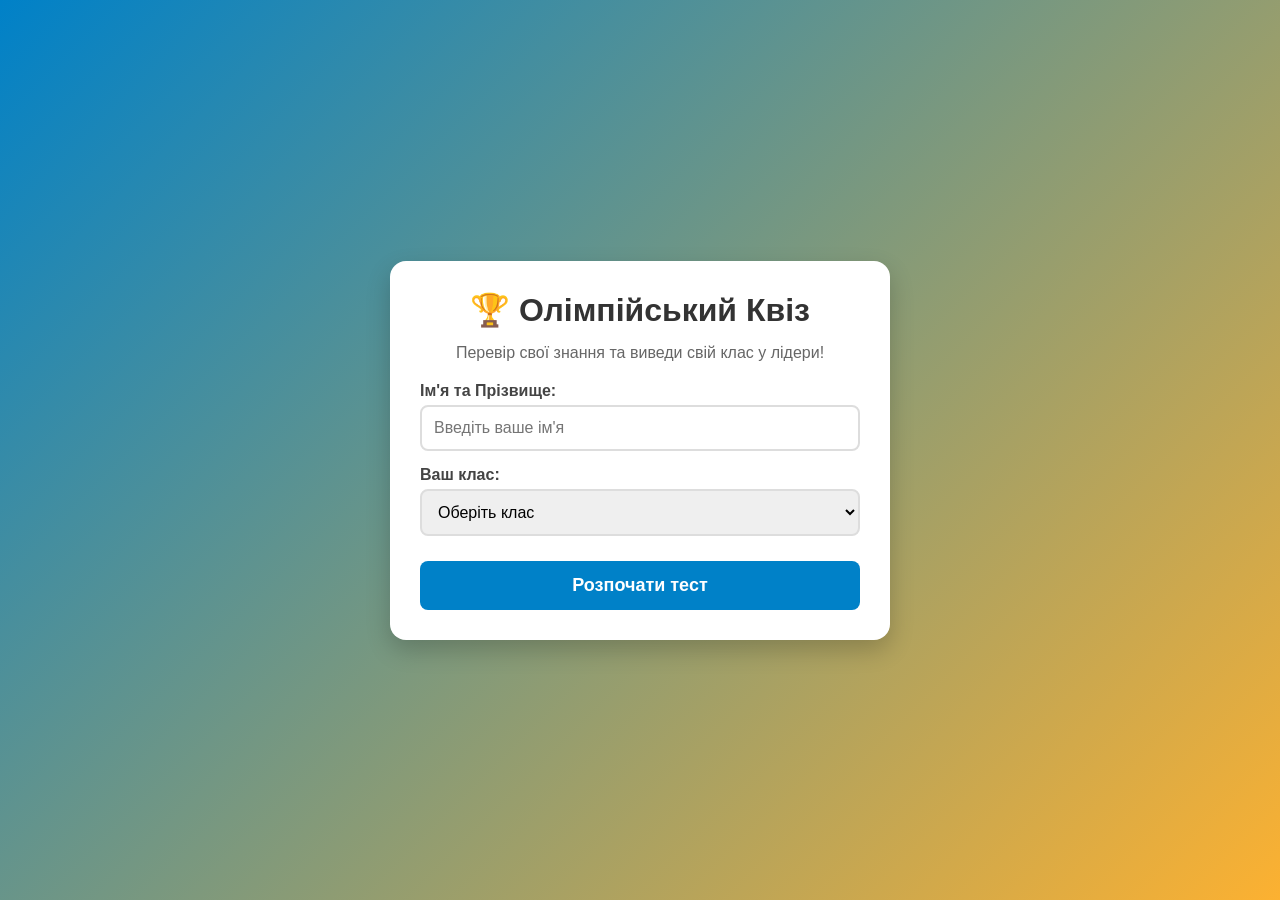
<file: index.html>
<!DOCTYPE html>
<html lang="uk">
<head>
    <meta charset="UTF-8">
    <meta name="viewport" content="width=device-width, initial-scale=1.0">
    <title>Олімпійський Квіз</title>
    <link rel="stylesheet" href="style.css">
</head>
<body>
    <div class="quiz-container">
        
        <!-- Екран 1: Реєстрація -->
        <div id="start-screen" class="screen active">
            <h1>🏆 Олімпійський Квіз</h1>
            <p>Перевір свої знання та виведи свій клас у лідери!</p>
            
            <form id="user-form">
                <div class="form-group">
                    <label for="username">Ім'я та Прізвище:</label>
                    <input type="text" id="username" maxlength="60" placeholder="Введіть ваше ім'я" required>
                </div>
                
                <div class="form-group">
                    <label for="user-class">Ваш клас:</label>
                    <select id="user-class" required>
                        <option value="" disabled selected>Оберіть клас</option>
                        <!-- Додайте ваші паралелі -->
                        <option value="5-А">5-А</option>
                        <option value="5-Б">5-Б</option>
                        <option value="6-А">6-А</option>
                        <option value="6-Б">6-Б</option>
                        <option value="7-А">7-А</option>
                        <option value="7-Б">7-Б</option>
                        <option value="8-А">8-А</option>
                        <option value="8-Б">8-Б</option>
                        <option value="8-Б">8-В</option>
                        <option value="9-А">9-А</option>
                        <option value="9-Б">9-Б</option>
                        <option value="10-А">10-А</option>
                        <option value="10-Б">10-Б</option>
                        <option value="11-А">11-А</option>
                        <option value="11-Б">11-Б</option>
                        <option value="8-Б">11-В</option>
                        <option value="teachers">Вчителі</option>
                        <option value="parents">Батьки</option>
                        <option value="friends">Друзі</option>
                    </select>
                </div>

                <button type="submit" class="btn">Розпочати тест</button>
            </form>
        </div>

        <!-- Екран 2: Запитання -->
        <div id="quiz-screen" class="screen">
            <div class="quiz-header">
                <span id="question-tracker">Питання 1 з 5</span>
                <span id="timer">⏱️ 00:00</span>
            </div>

            <h2 id="question-text">Текст запитання...</h2>

            <div id="options-container" class="options-grid">
                <!-- Варіанти відповідей будуть додані через JS -->
            </div>
        </div>

        <!-- Екран 3: Результат -->
        <div id="result-screen" class="screen">
            <h2>🥇 Вітаємо!</h2>
            <p>Ви успішно пройшли Олімпійський квіз.</p>
            
            <div class="score-card">
                <p>Ваш результат:</p>
                <div id="final-score">0 / 0</div>
                <p id="time-taken">Час: 0 сек</p>
            </div>

            <p id="status-message">Надсилання результату в систему...</p>
        </div>

    </div>

    <script type="module" src="js/script.js"></script>
</body>
</html>
</file>
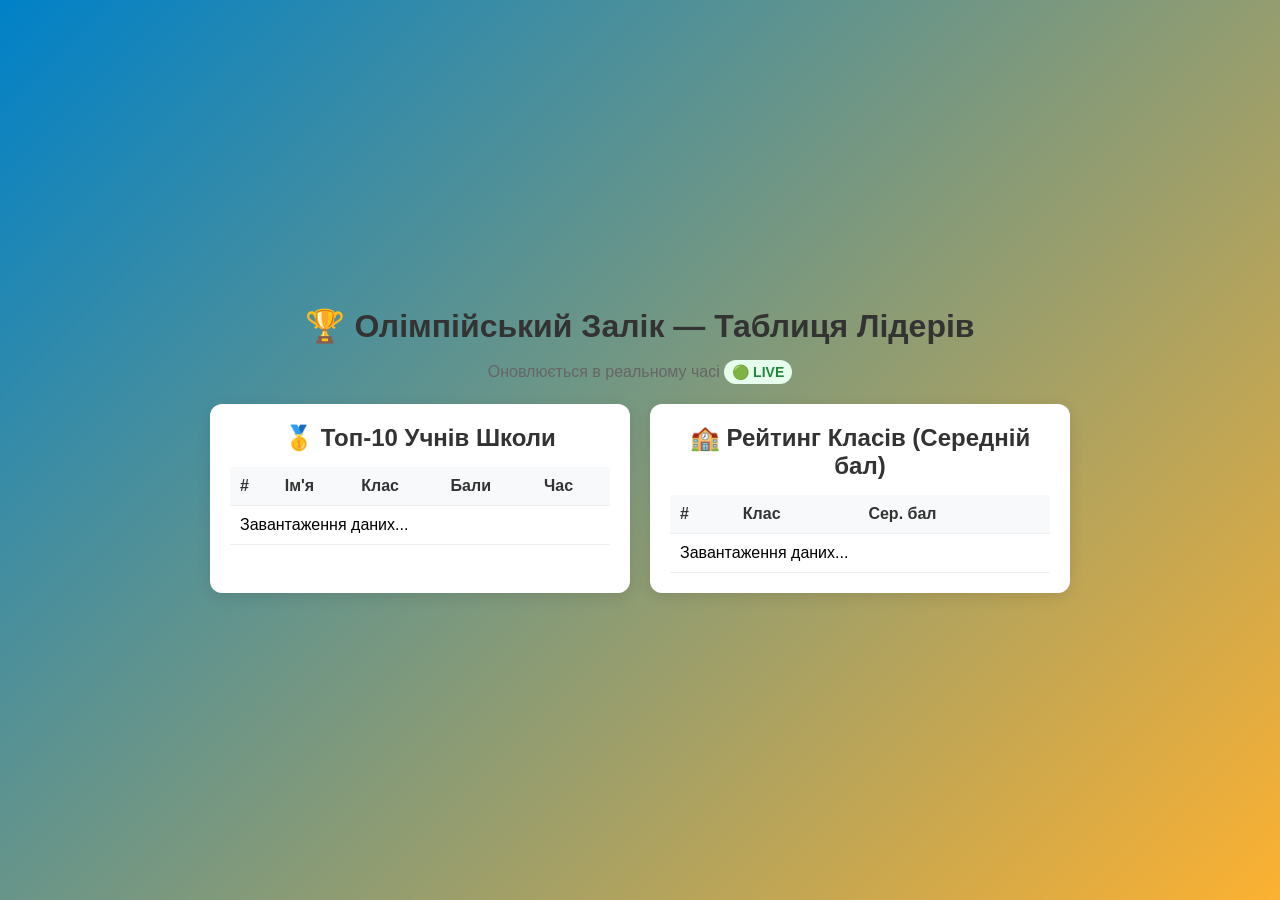
<file: leaderboard.html>
<!DOCTYPE html>
<html lang="uk">
<head>
    <meta charset="UTF-8">
    <meta name="viewport" content="width=device-width, initial-scale=1.0">
    <title>Олімпійська Таблиця Лідерів</title>
    <link rel="stylesheet" href="style.css">
    <style>
        .leaderboard-grid {
            display: grid;
            grid-template-columns: 1fr 1fr;
            gap: 20px;
            margin-top: 20px;
        }
        @media (max-width: 768px) {
            .leaderboard-grid { grid-template-columns: 1fr; }
        }
        .leaderboard-card {
            background: #fff;
            border-radius: 12px;
            padding: 20px;
            box-shadow: 0 4px 15px rgba(0,0,0,0.1);
        }
        table {
            width: 100%;
            border-collapse: collapse;
            margin-top: 10px;
        }
        th, td {
            padding: 10px;
            text-align: left;
            border-bottom: 1px solid #eee;
        }
        th { background-color: #f8f9fa; color: #333; }
        .top-1 { font-weight: bold; background-color: #fff9e6; }
        .top-2 { background-color: #f2f2f2; }
        .top-3 { background-color: #fff5eb; }
        .live-badge {
            display: inline-block;
            background: #e6ffed;
            color: #22863a;
            padding: 4px 8px;
            border-radius: 12px;
            font-size: 14px;
            font-weight: bold;
        }
    </style>
</head>
<body>
    <div style="max-width: 900px; margin: 0 auto; padding: 20px;">
        <h1 style="text-align:center;">🏆 Олімпійський Залік — Таблиця Лідерів</h1>
        <p style="text-align:center;">Оновлюється в реальному часі <span class="live-badge">🟢 LIVE</span></p>

        <div class="leaderboard-grid">
            <!-- Особистий залік -->
            <div class="leaderboard-card">
                <h2>🥇 Топ-10 Учнів Школи</h2>
                <table>
                    <thead>
                        <tr>
                            <th>#</th>
                            <th>Ім'я</th>
                            <th>Клас</th>
                            <th>Бали</th>
                            <th>Час</th>
                        </tr>
                    </thead>
                    <tbody id="students-table-body">
                        <tr><td colspan="5">Завантаження даних...</td></tr>
                    </tbody>
                </table>
            </div>

            <!-- Командний залік класів -->
            <div class="leaderboard-card">
                <h2>🏫 Рейтинг Класів (Середній бал)</h2>
                <table>
                    <thead>
                        <tr>
                            <th>#</th>
                            <th>Клас</th>
                            <th>Сер. бал</th>
                        </tr>
                    </thead>
                    <tbody id="classes-table-body">
                        <tr><td colspan="3">Завантаження даних...</td></tr>
                    </tbody>
                </table>
            </div>
        </div>
    </div>

    <script type="module" src="js/leaderboard.js"></script>
</body>
</html>
</file>
<file: style.css>
* {
    box-sizing: border-box;
    margin: 0;
    padding: 0;
    font-family: 'Segoe UI', Tahoma, Geneva, Verdana, sans-serif;
}

body {
    background: linear-gradient(135deg, #0081C8, #FCB131, #000000, #00A651, #EE334E);
    background-size: 400% 400%;
    animation: gradientBG 15s ease infinite;
    min-height: 100vh;
    display: flex;
    justify-content: center;
    align-items: center;
    padding: 20px;

    /* правила, які не дозволяють виділяти текст на сторінці */
    -webkit-user-select: none; /* Safari */
    -moz-user-select: none;    /* Firefox */
    -ms-user-select: none;     /* Internet Explorer/Edge */
    user-select: none;         /* Стандартна властивість */
}

@keyframes gradientBG {
    0% { background-position: 0% 50%; }
    50% { background-position: 100% 50%; }
    100% { background-position: 0% 50%; }
}

.quiz-container {
    background: white;
    padding: 30px;
    border-radius: 16px;
    box-shadow: 0 10px 25px rgba(0,0,0,0.2);
    width: 100%;
    max-width: 500px;
}

.screen {
    display: none;
}

.screen.active {
    display: block;
}

h1, h2 {
    text-align: center;
    color: #333;
    margin-bottom: 15px;
}

p {
    text-align: center;
    color: #666;
    margin-bottom: 20px;
}

.form-group {
    margin-bottom: 15px;
}

label {
    display: block;
    margin-bottom: 5px;
    font-weight: 600;
    color: #444;
}

input, select {
    width: 100%;
    padding: 12px;
    border: 2px solid #ddd;
    border-radius: 8px;
    font-size: 16px;
    outline: none;
    transition: border-color 0.3s;
}

input:focus, select:focus {
    border-color: #0081C8;
}

.btn {
    width: 100%;
    background-color: #0081C8;
    color: white;
    border: none;
    padding: 14px;
    border-radius: 8px;
    font-size: 18px;
    font-weight: bold;
    cursor: pointer;
    transition: background 0.3s;
    margin-top: 10px;
}

.btn:hover {
    background-color: #005a8c;
}

.quiz-header {
    display: flex;
    justify-content: space-between;
    font-weight: bold;
    color: #555;
    margin-bottom: 20px;
    padding-bottom: 10px;
    border-bottom: 2px solid #eee;
}

.options-grid {
    display: flex;
    flex-direction: column;
    gap: 12px;
}

.option-btn {
    background: #f8f9fa;
    border: 2px solid #e9ecef;
    padding: 14px;
    border-radius: 8px;
    font-size: 16px;
    cursor: pointer;
    text-align: left;
    transition: all 0.2s;
}

.option-btn:hover {
    background: #e2e6ea;
    border-color: #dae0e5;
}

.score-card {
    background: #f1f8ff;
    border: 2px dashed #0081C8;
    padding: 20px;
    border-radius: 12px;
    text-align: center;
    margin: 20px 0;
}

#final-score {
    font-size: 36px;
    font-weight: bold;
    color: #0081C8;
    margin: 10px 0;
}
</file>
